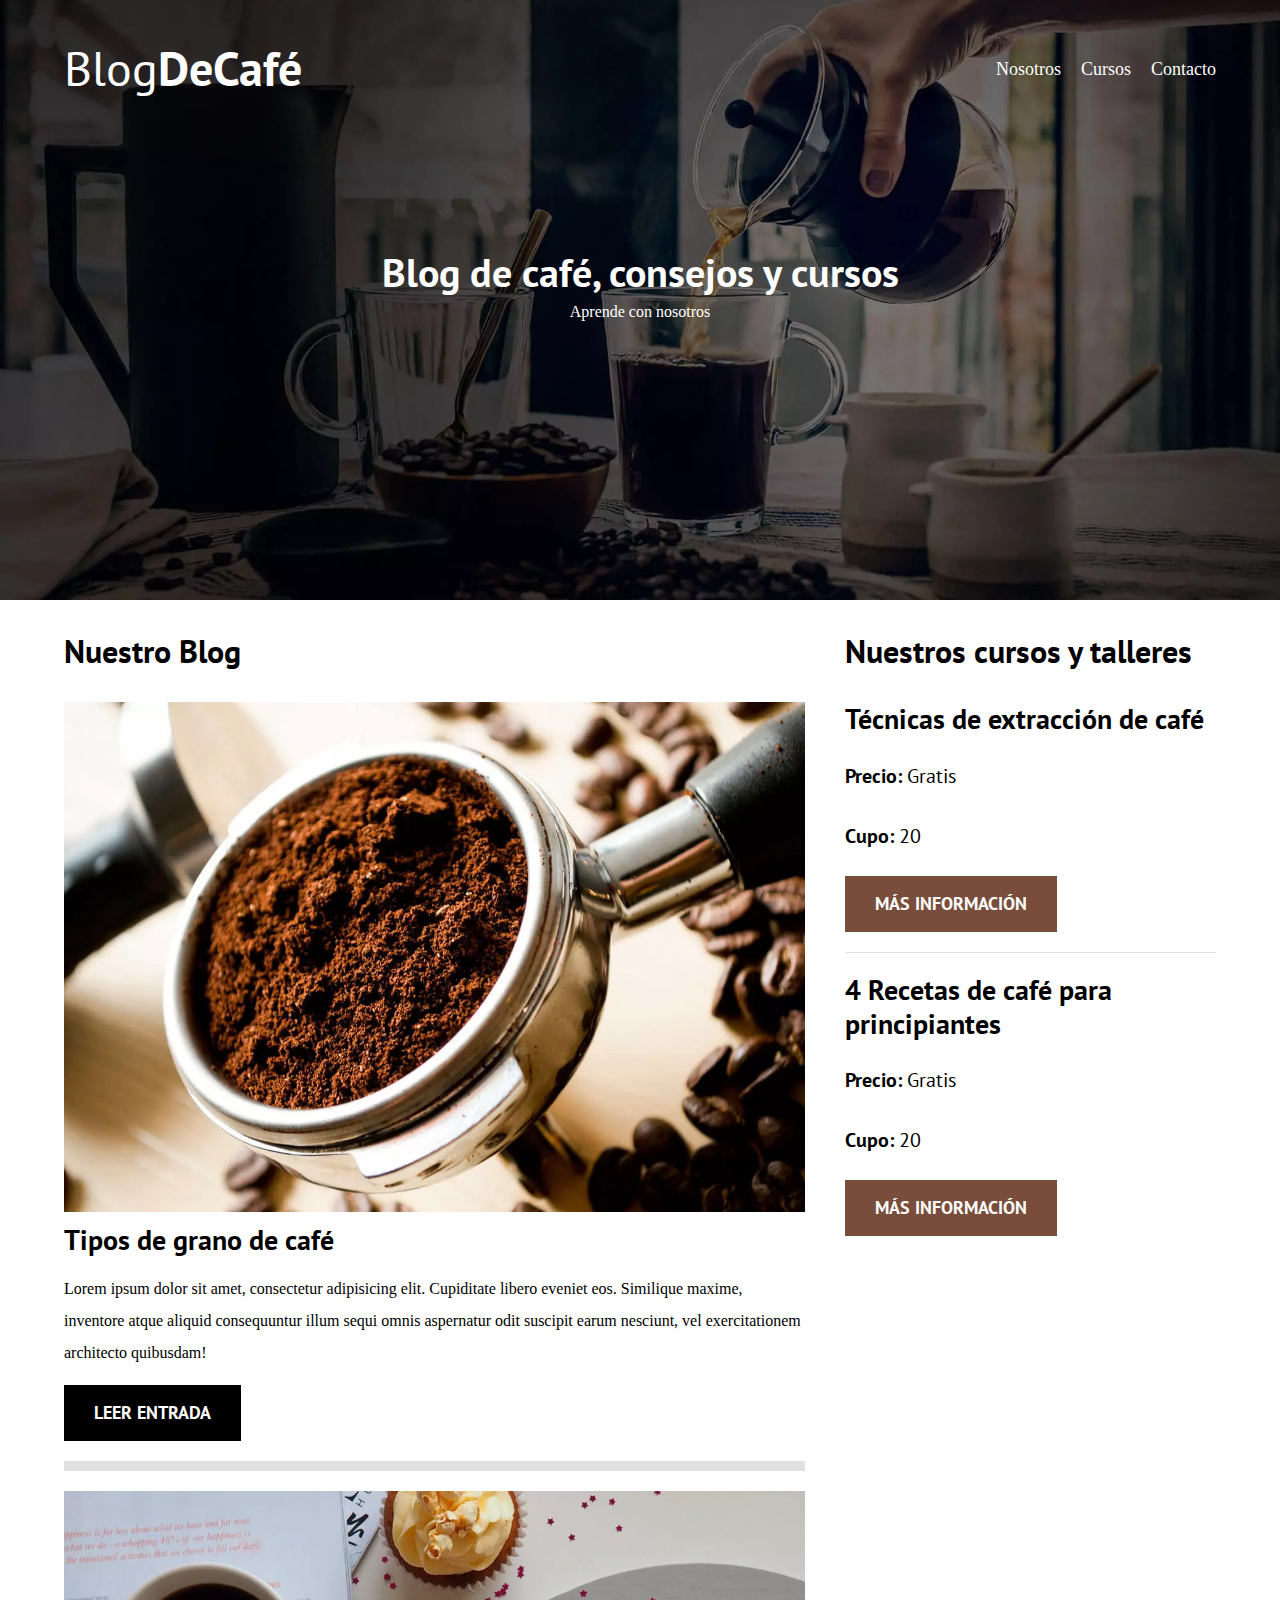
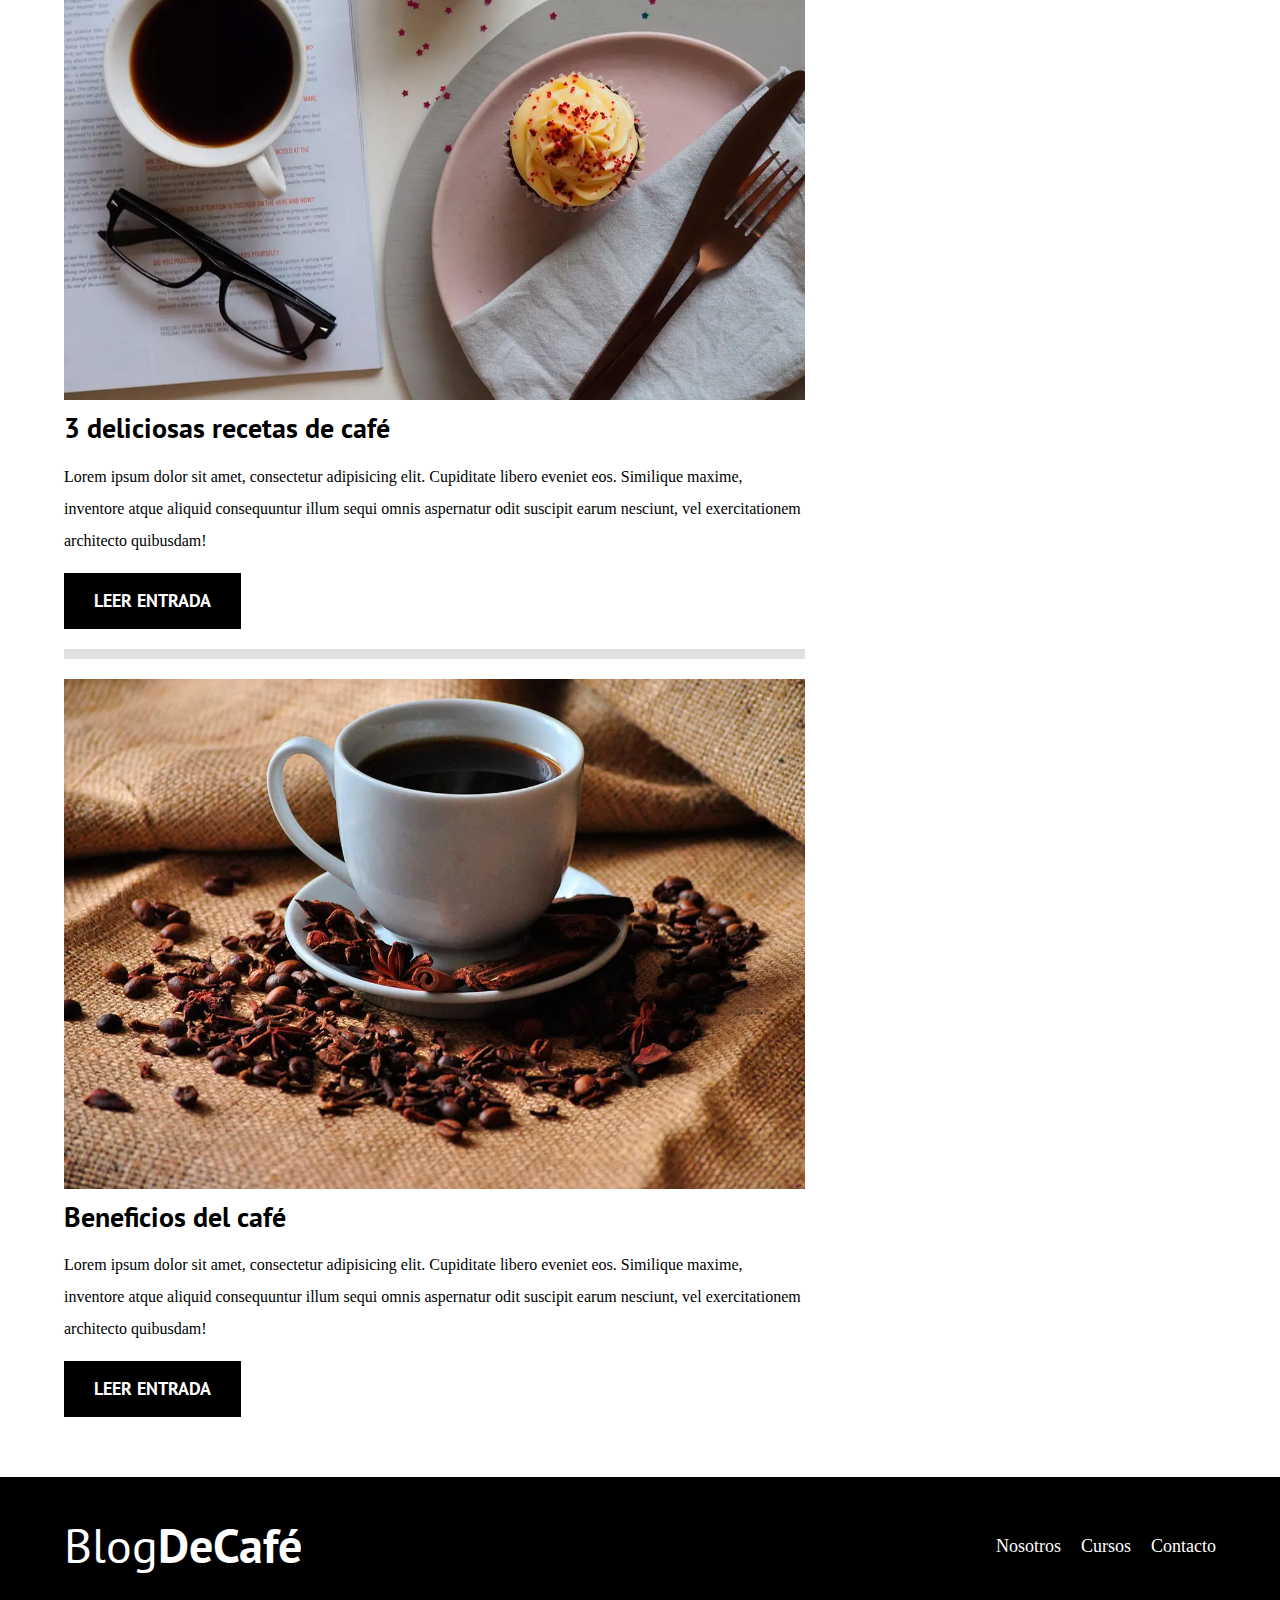
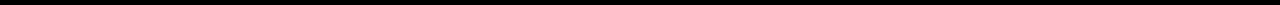
<file: index.html>
<!DOCTYPE html>
<html lang="en">

<head>
    <meta charset="UTF-8">
    <meta name="viewport" content="width=device-width, initial-scale=1.0">
    <title>Blog de café</title>
<meta name="description" content="Página web blog de café">

    <!-- Prefetch -->
    <link rel="Prefetch" href="nosotros.html" as="document">

    <!-- Preload -->
    <link rel="Preload" href="css/normalize.css" as="style">
    <link rel="stylesheet" href="css/normalize.css">

    <link rel="Preload"
        href="https://fonts.googleapis.com/css2?family=Open+Sans&family=PT+Sans:wght@400;700&display=swap"
        crossorigin="crossorigin" as="fonts">
    <link href="https://fonts.googleapis.com/css2?family=Open+Sans&family=PT+Sans:wght@400;700&display=swap"
        rel="stylesheet">

    <link rel="Preload" href="css/style.css" as="style">
    <link rel="stylesheet" href="css/style.css">
</head>

<body>
    <header class="header">
        <div class="contenedor">
            <div class="barra">
                <a class="logo" href="index.html">
                    <h1 class="logo__nombre no-margin centrar-texto">Blog<span class="logo__bold">DeCafé</span></h1>
                </a>
                <nav class="navegacion">
                    <a href="nosotros.html" class="navegacion__enlace">Nosotros</a>
                    <a href="cursos.html" class="navegacion__enlace">Cursos</a>
                    <a href="contacto.html" class="navegacion__enlace">Contacto</a>
                </nav>
            </div>
        </div>
        <div class="header__texto">
            <h2 class="no-margin">Blog de café, consejos y cursos</h2>
            <p class="no-margin">Aprende con nosotros</p>
        </div>

    </header>


    <div class="contenedor contenido-principal">
        <main class="blog">
            <h3>Nuestro Blog</h3>
            <article class="entrada">
                <div class="entrada__imagen">
                    <picture>
                        <source loading="lazy" srcset="img/blog1.webp" type="image/webp">
                        <img loading="lazy" src="img/blog1.jpg" alt="imagen blog">
                    </picture>

                </div>
                <div class="entrada__contenido">
                    <h4 class="no-margin">Tipos de grano de café</h4>
                    <p>Lorem ipsum dolor sit amet, consectetur adipisicing elit. Cupiditate libero eveniet eos.
                        Similique maxime, inventore atque aliquid consequuntur illum sequi omnis aspernatur odit
                        suscipit earum nesciunt, vel exercitationem architecto quibusdam!</p>
                    <a href="entrada.html" class="boton boton--primario">Leer entrada</a>
                </div>
            </article>

            <article class="entrada">
                <div class="entrada__imagen">
                    <picture>
                        <source loading="lazy" srcset="img/blog2.webp" type="image/webp">
                        <img loading="lazy" src="img/blog2.jpg" alt="imagen blog">
                    </picture>

                </div>
                <div class="entrada__contenido">
                    <h4 class="no-margin">3 deliciosas recetas de café</h4>
                    <p>Lorem ipsum dolor sit amet, consectetur adipisicing elit. Cupiditate libero eveniet eos.
                        Similique maxime, inventore atque aliquid consequuntur illum sequi omnis aspernatur odit
                        suscipit earum nesciunt, vel exercitationem architecto quibusdam!</p>
                    <a href="entrada.html" class="boton boton--primario">Leer entrada</a>
                </div>
            </article>

            <article class="entrada">
                <div class="entrada__imagen">
                    <picture>
                        <source loading="lazy" srcset="img/blog3.webp" type="image/webp">
                        <img loading="lazy" src="img/blog3.jpg" alt="imagen blog">
                    </picture>
                  
                </div>
                <div class="entrada__contenido">
                    <h4 class="no-margin">Beneficios del café</h4>
                    <p>Lorem ipsum dolor sit amet, consectetur adipisicing elit. Cupiditate libero eveniet eos.
                        Similique maxime, inventore atque aliquid consequuntur illum sequi omnis aspernatur odit
                        suscipit earum nesciunt, vel exercitationem architecto quibusdam!</p>
                    <a href="entrada.html" class="boton boton--primario">Leer entrada</a>
                </div>
            </article>

        </main>
        <aside class="sidebar">
            <h3>Nuestros cursos y talleres</h3>
            <ul class="cursos no-padding">
                <li class="widget-curso">
                    <h4 class="no-margin">Técnicas de extracción de café</h4>
                    <p class="widget-curso__label">Precio:
                        <span class="widget-curso__info">Gratis</span>
                    </p>
                    <p class="widget-curso__label">Cupo:
                        <span class="widget-curso__info">20</span>
                    </p>
                    <a href="entrada.html" class="boton boton--secundario">Más información</a>
                </li>

                <li class="widget-curso">
                    <h4 class="no-margin">4 Recetas de café para principiantes</h4>
                    <p class="widget-curso__label">Precio:
                        <span class="widget-curso__info">Gratis</span>
                    </p>
                    <p class="widget-curso__label">Cupo:
                        <span class="widget-curso__info">20</span>
                    </p>
                    <a href="entrada.html" class="boton boton--secundario">Más información</a>
                </li>
            </ul>
        </aside>
    </div>
    <footer class="footer">
        <div class="contenedor">
            <div class="barra">
                <a class="logo" href="index.html">
                    <h1 class="logo__nombre no-margin centrar-texto">Blog<span class="logo__bold">DeCafé</span></h1>
                </a>
                <nav class="navegacion">
                    <a href="nosotros.html" class="navegacion__enlace">Nosotros</a>
                    <a href="cursos.html" class="navegacion__enlace">Cursos</a>
                    <a href="contacto.html" class="navegacion__enlace">Contacto</a>
                </nav>
            </div>
        </div>

    </footer>

<script src="js/modernizr.js"></script>
</body>

</html>
</file>
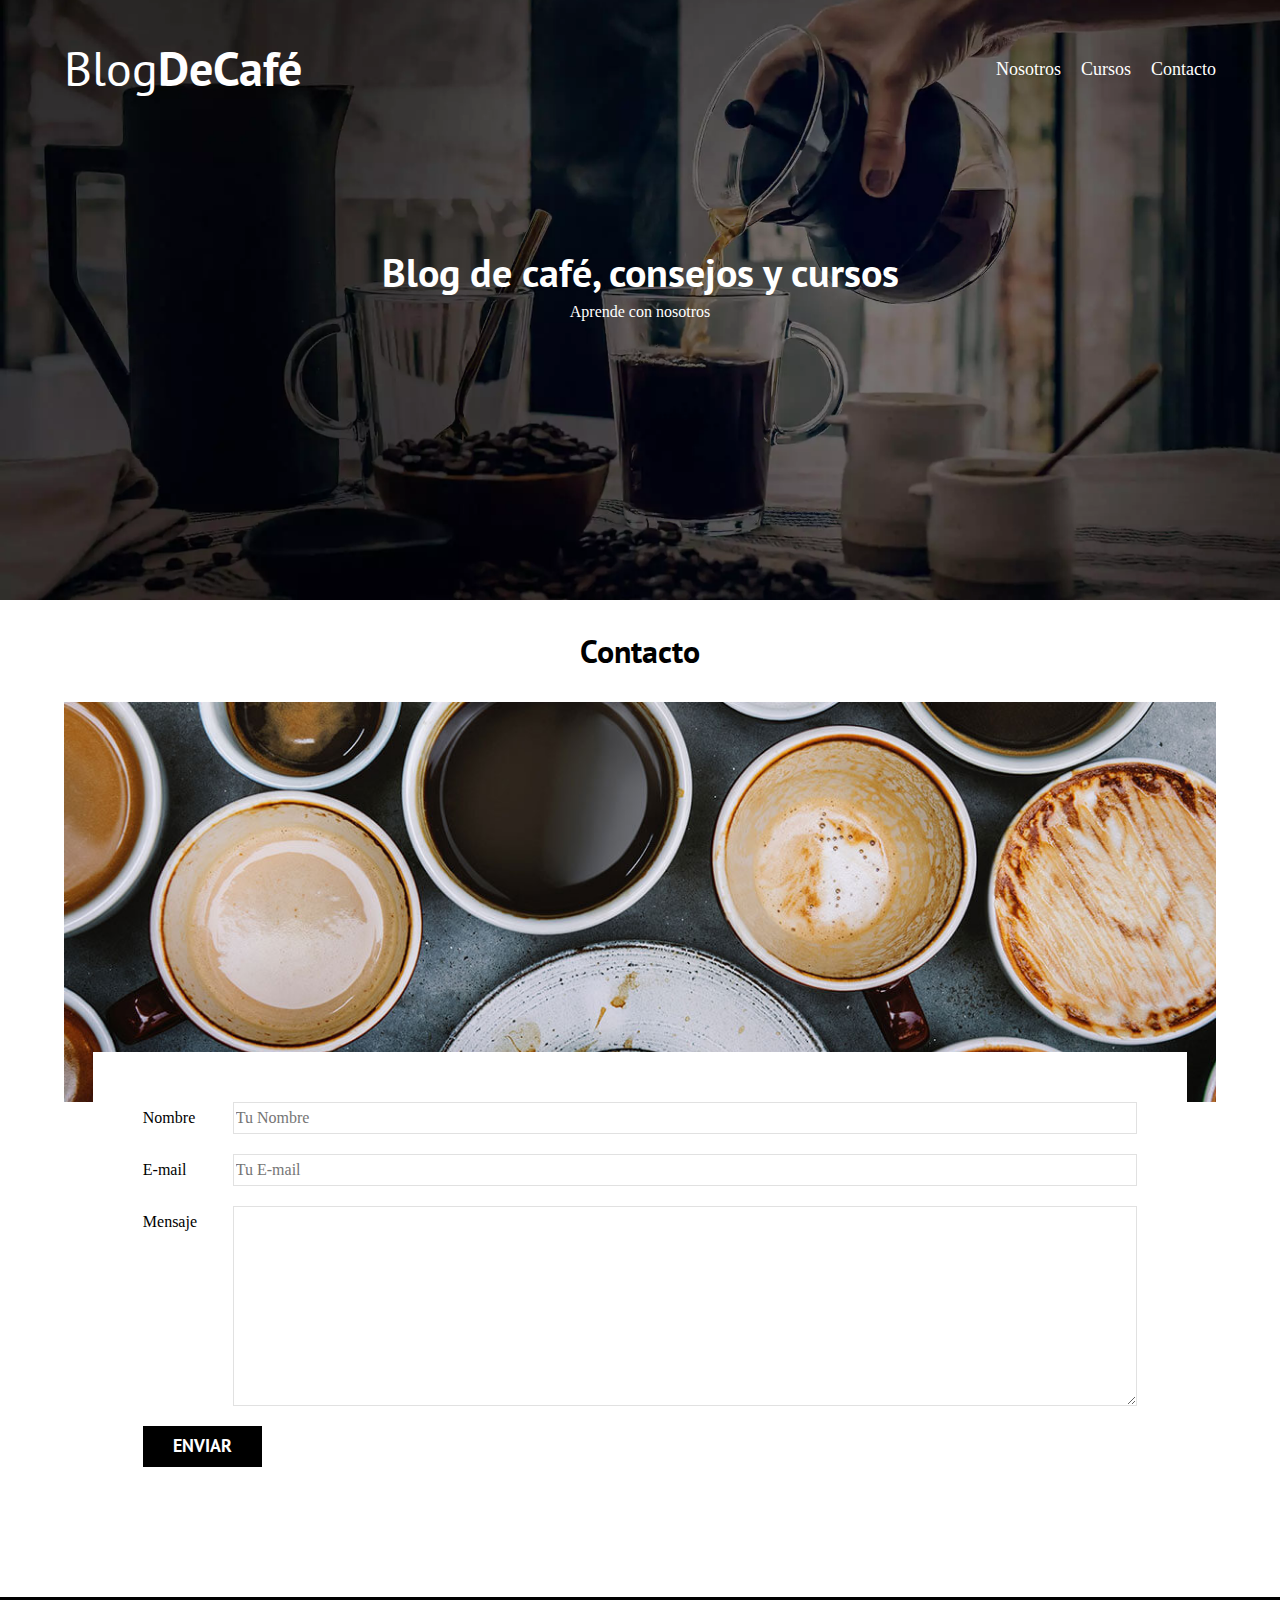
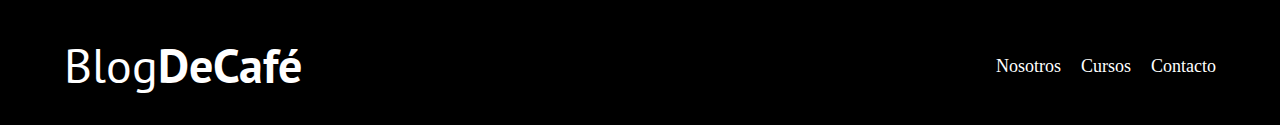
<file: contacto.html>
<!DOCTYPE html>
<html lang="en">

<head>
    <meta charset="UTF-8">
    <meta name="viewport" content="width=device-width, initial-scale=1.0">
    <title>Blog de café</title>
    <link rel="stylesheet" href="css/normalize.css">
    <link href="https://fonts.googleapis.com/css2?family=Open+Sans&family=PT+Sans:wght@400;700&display=swap"
        rel="stylesheet">
    <link rel="stylesheet" href="css/style.css">

</head>

<body>
    <header class="header">
        <div class="contenedor">
            <div class="barra">
                <a class="logo" href="index.html">
                    <h1 class="logo__nombre no-margin centrar-texto">Blog<span class="logo__bold">DeCafé</span></h1>
                </a>
                <nav class="navegacion">
                    <a href="nosotros.html" class="navegacion__enlace">Nosotros</a>
                    <a href="cursos.html" class="navegacion__enlace">Cursos</a>
                    <a href="contacto.html" class="navegacion__enlace">Contacto</a>
                </nav>
            </div>
        </div>
        <div class="header__texto">
            <h2 class="no-margin">Blog de café, consejos y cursos</h2>
            <p class="no-margin">Aprende con nosotros</p>
        </div>

    </header>


    <main class="contenedor">
        <h3 class="centrar-texto">Contacto</h3>
        <div class="contacto-bg"></div>
        <form class="formulario">
            <div class="campo">
                <label class="campo__label" for="nombre"> Nombre</label>
                <input class="campo__field" type="text" placeholder="Tu Nombre" id="nombre">
            </div>
            <div class="campo">
                <label class="campo__label" for="email"> E-mail</label>
                <input class="campo__field" type="email" placeholder="Tu E-mail" id="email">
            </div>
            <div class="campo">
                <label class="campo__label" for="mensaje"> Mensaje</label>
                <textarea class="campo__field campo__field--textarea" id="mensaje"></textarea>
            </div>

            <div class="campo">
                <input type="submit" value="Enviar" class="boton boton--primario">
            </div>
        </form>

    </main>
    <footer class="footer">
        <div class="contenedor">
            <div class="barra">
                <a class="logo" href="index.html">
                    <h1 class="logo__nombre no-margin centrar-texto">Blog<span class="logo__bold">DeCafé</span></h1>
                </a>
                <nav class="navegacion">
                    <a href="nosotros.html" class="navegacion__enlace">Nosotros</a>
                    <a href="cursos.html" class="navegacion__enlace">Cursos</a>
                    <a href="contacto.html" class="navegacion__enlace">Contacto</a>
                </nav>
            </div>
        </div>

    </footer>

    <script src="js/modernizr.js"></script>
</body>

</html>
</file>
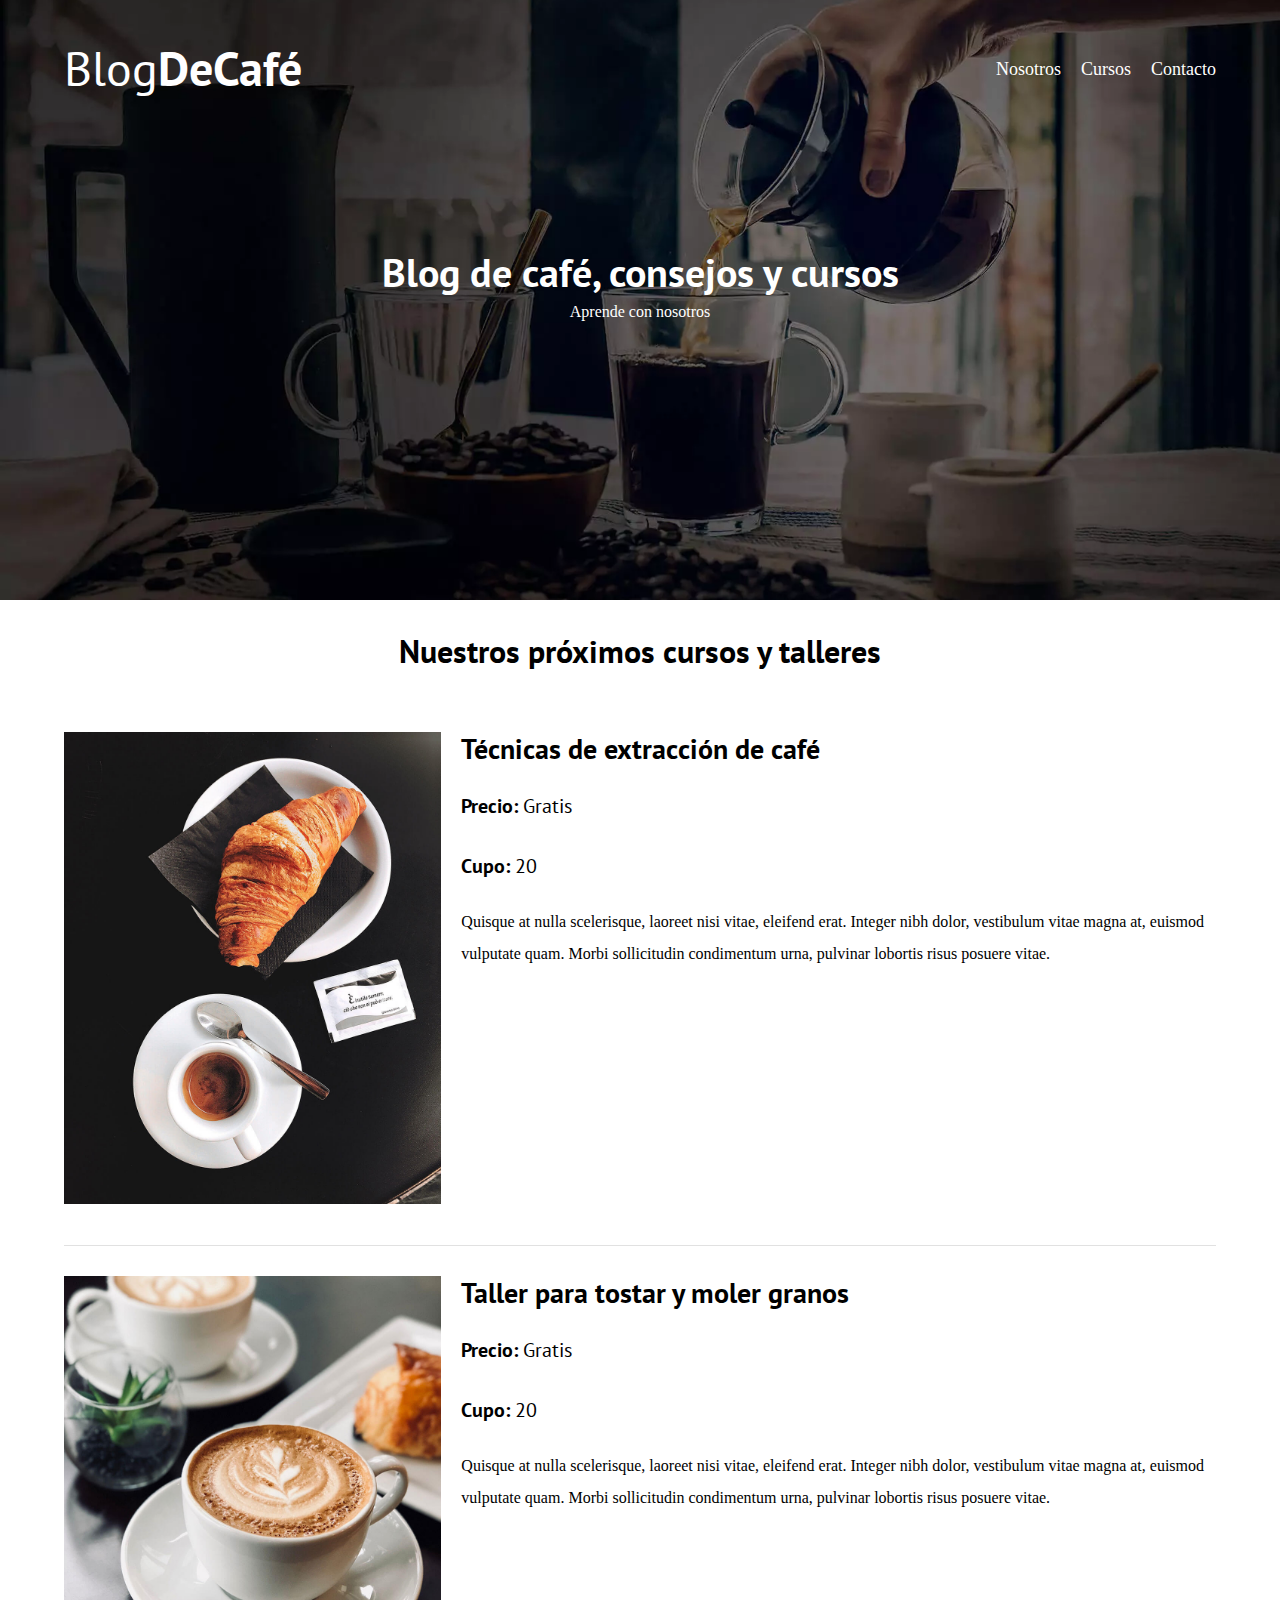
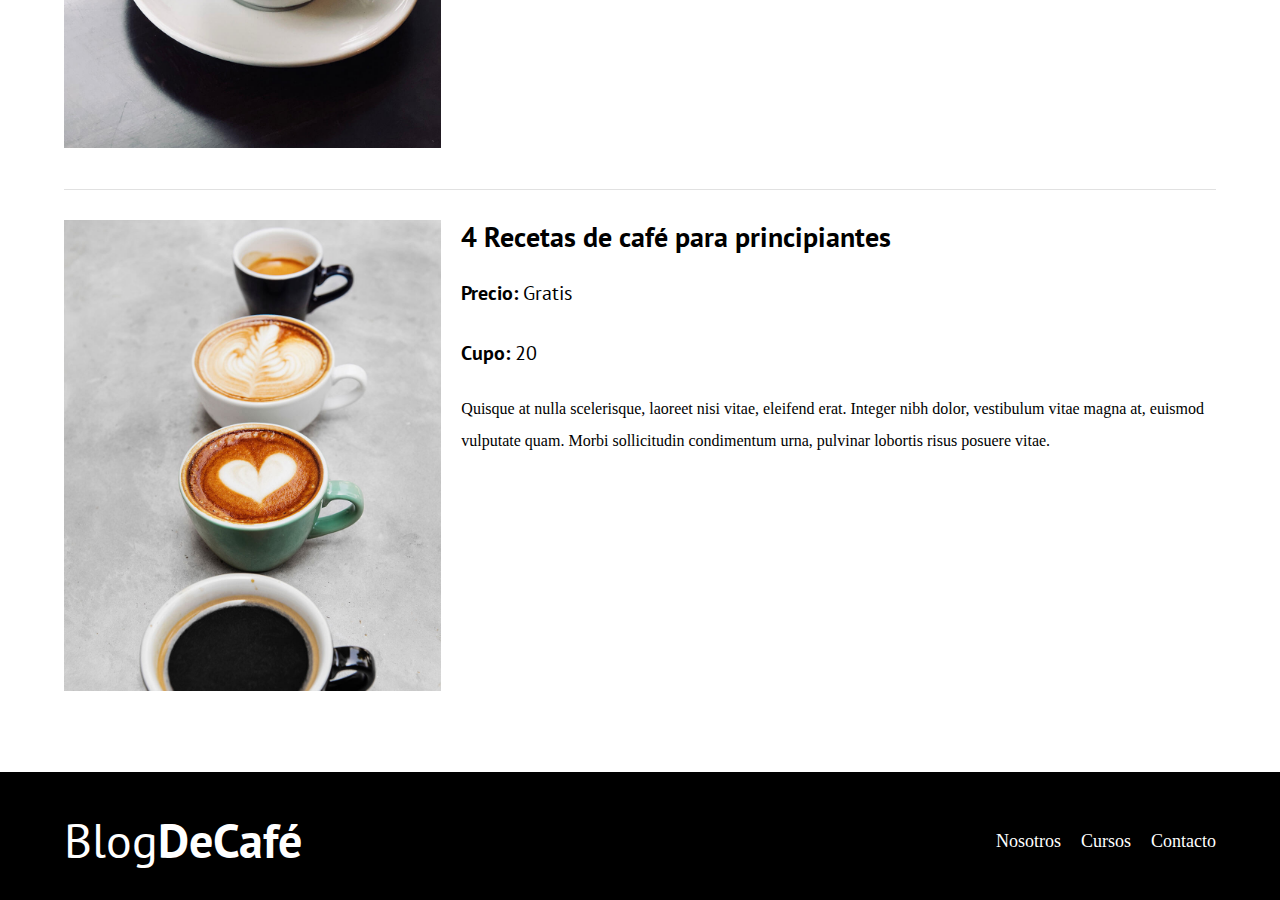
<file: cursos.html>
<!DOCTYPE html>
<html lang="en">

<head>
    <meta charset="UTF-8">
    <meta name="viewport" content="width=device-width, initial-scale=1.0">
    <title>Blog de café</title>
    <link rel="stylesheet" href="css/normalize.css">
    <link href="https://fonts.googleapis.com/css2?family=Open+Sans&family=PT+Sans:wght@400;700&display=swap"
        rel="stylesheet">
    <link rel="stylesheet" href="css/style.css">

</head>

<body>
    <header class="header">
        <div class="contenedor">
            <div class="barra">
                <a class="logo" href="index.html">
                    <h1 class="logo__nombre no-margin centrar-texto">Blog<span class="logo__bold">DeCafé</span></h1>
                </a>
                <nav class="navegacion">
                    <a href="nosotros.html" class="navegacion__enlace">Nosotros</a>
                    <a href="cursos.html" class="navegacion__enlace">Cursos</a>
                    <a href="contacto.html" class="navegacion__enlace">Contacto</a>
                </nav>
            </div>
        </div>
        <div class="header__texto">
            <h2 class="no-margin">Blog de café, consejos y cursos</h2>
            <p class="no-margin">Aprende con nosotros</p>
        </div>

    </header>


    <main class="contenedor">
        <h3 class="centrar-texto">Nuestros próximos cursos y talleres</h3>
        <div class="curso">
            <div class="curso__imagen">
                <img src="img/curso1.jpg" alt="Imagen del curso">
            </div>
            <div class="curso__informacion">
                <h4 class="no-margin">Técnicas de extracción de café</h4>
                <p class="curso__label">Precio:
                    <span class="curso__info">Gratis</span>
                </p>
                <p class="curso__label">Cupo:
                    <span class="curso__info">20</span>
                </p>
                <p class="curso__descripcion">
                    Quisque at nulla scelerisque, laoreet nisi vitae, eleifend erat. Integer nibh
                    dolor, vestibulum vitae magna at, euismod vulputate quam. Morbi sollicitudin condimentum urna,
                    pulvinar lobortis risus posuere vitae.
                </p>
            </div> <!--curso__informacion-->
        </div>  <!--curso-->

        <div class="curso">
            <div class="curso__imagen">
                <img src="img/curso2.jpg" alt="Imagen del curso">
            </div>
            <div class="curso__informacion">
                <h4 class="no-margin">Taller para tostar y moler granos</h4>
                <p class="curso__label">Precio:
                    <span class="curso__info">Gratis</span>
                </p>
                <p class="curso__label">Cupo:
                    <span class="curso__info">20</span>
                </p>
                <p class="curso__descripcion">
                    Quisque at nulla scelerisque, laoreet nisi vitae, eleifend erat. Integer nibh
                    dolor, vestibulum vitae magna at, euismod vulputate quam. Morbi sollicitudin condimentum urna,
                    pulvinar lobortis risus posuere vitae.
                </p>
            </div> <!--curso__informacion-->
        </div>  <!--curso-->

        <div class="curso">
            <div class="curso__imagen">
                <img src="img/curso3.jpg" alt="Imagen del curso">
            </div>
            <div class="curso__informacion">
                <h4 class="no-margin">4 Recetas de café para principiantes</h4>
                <p class="curso__label">Precio:
                    <span class="curso__info">Gratis</span>
                </p>
                <p class="curso__label">Cupo:
                    <span class="curso__info">20</span>
                </p>
                <p class="curso__descripcion">
                    Quisque at nulla scelerisque, laoreet nisi vitae, eleifend erat. Integer nibh
                    dolor, vestibulum vitae magna at, euismod vulputate quam. Morbi sollicitudin condimentum urna,
                    pulvinar lobortis risus posuere vitae.
                </p>
            </div> <!--curso__informacion-->
        </div>  <!--curso-->


    </main>
    <footer class="footer">
        <div class="contenedor">
            <div class="barra">
                <a class="logo" href="index.html">
                    <h1 class="logo__nombre no-margin centrar-texto">Blog<span class="logo__bold">DeCafé</span></h1>
                </a>
                <nav class="navegacion">
                    <a href="nosotros.html" class="navegacion__enlace">Nosotros</a>
                    <a href="cursos.html" class="navegacion__enlace">Cursos</a>
                    <a href="contacto.html" class="navegacion__enlace">Contacto</a>
                </nav>
            </div>
        </div>

    </footer>

    <script src="js/modernizr.js"></script>
</body>

</html>
</file>
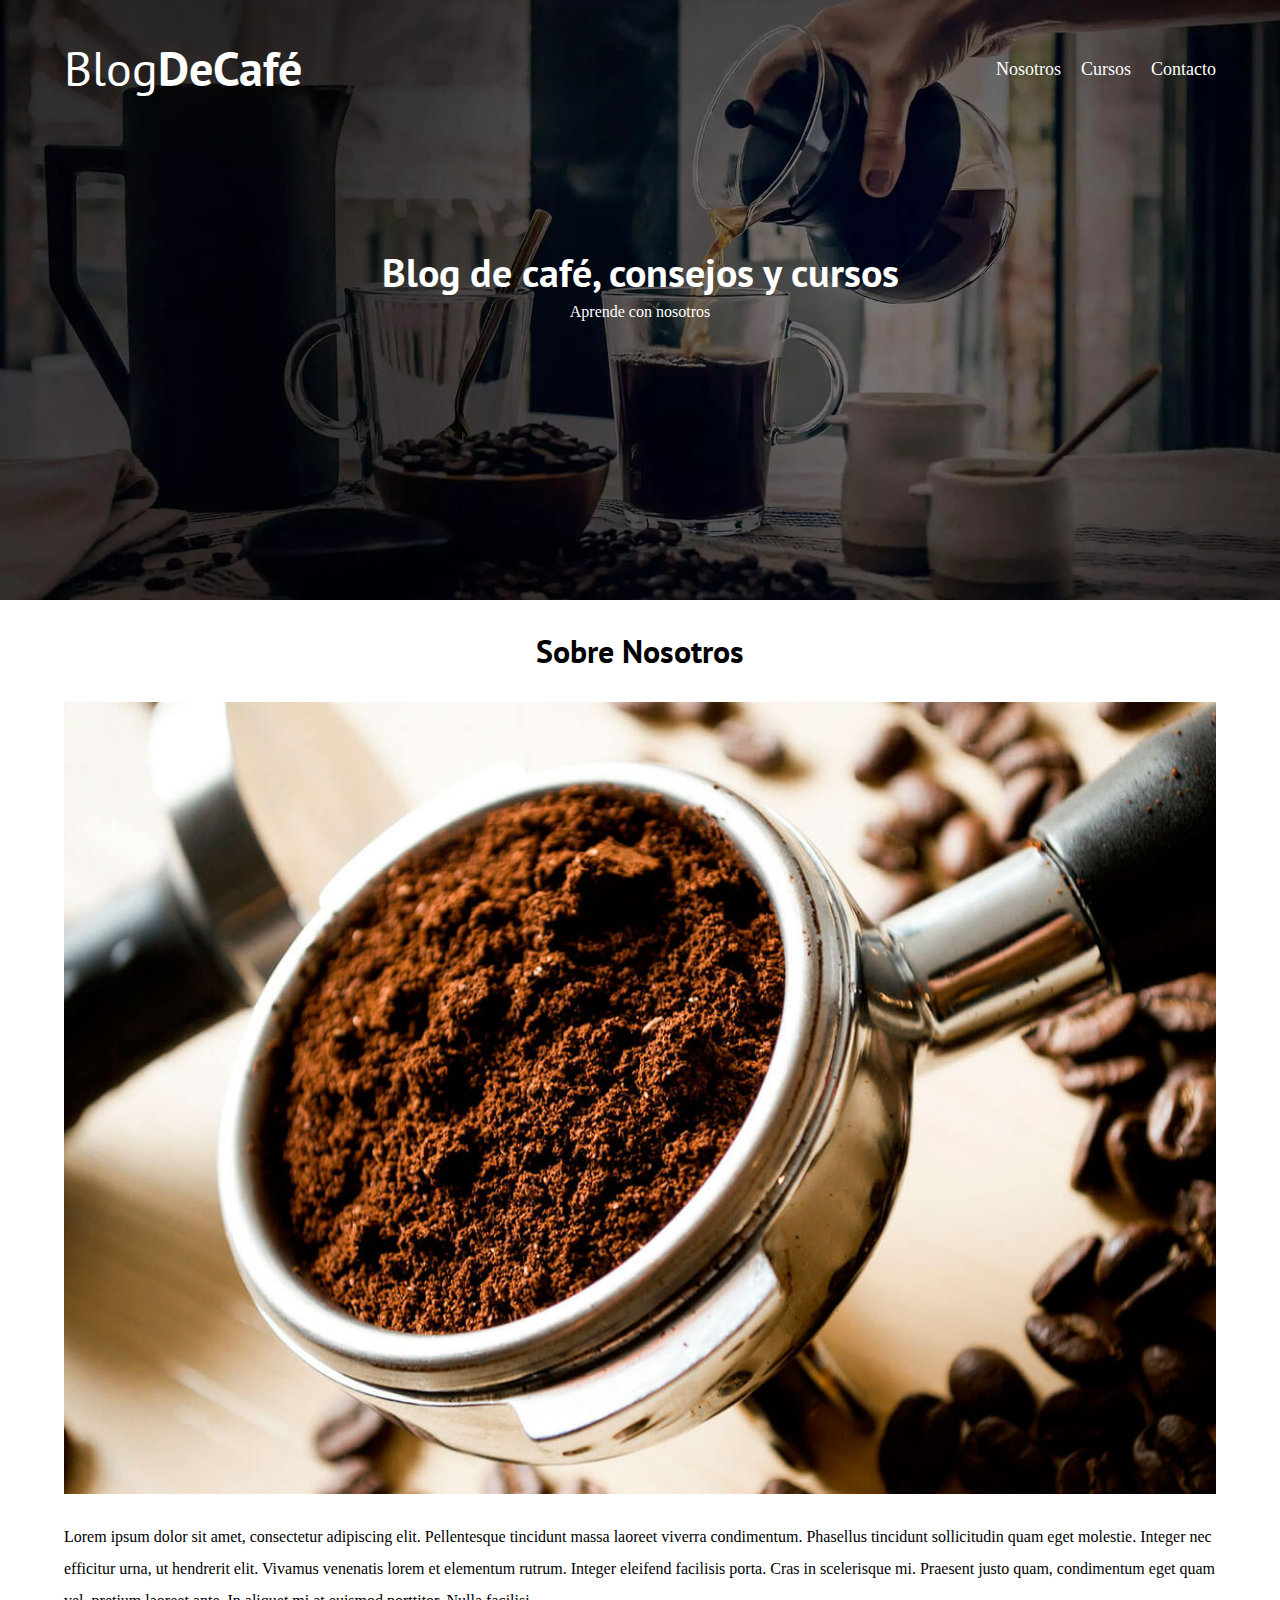
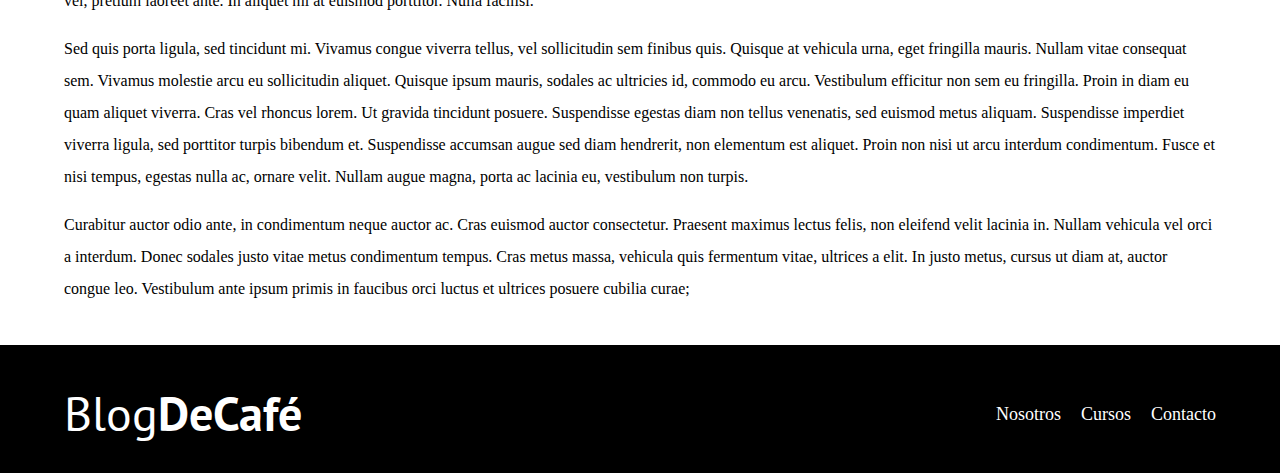
<file: entrada.html>
<!DOCTYPE html>
<html lang="en">

<head>
    <meta charset="UTF-8">
    <meta name="viewport" content="width=device-width, initial-scale=1.0">
    <title>Blog de café</title>
    <link rel="stylesheet" href="css/normalize.css">
    <link href="https://fonts.googleapis.com/css2?family=Open+Sans&family=PT+Sans:wght@400;700&display=swap"
        rel="stylesheet">
    <link rel="stylesheet" href="css/style.css">

</head>

<body>
    <header class="header">
        <div class="contenedor">
            <div class="barra">
                <a class="logo" href="index.html">
                    <h1 class="logo__nombre no-margin centrar-texto">Blog<span class="logo__bold">DeCafé</span></h1>
                </a>
                <nav class="navegacion">
                    <a href="nosotros.html" class="navegacion__enlace">Nosotros</a>
                    <a href="cursos.html" class="navegacion__enlace">Cursos</a>
                    <a href="contacto.html" class="navegacion__enlace">Contacto</a>
                </nav>
            </div>
        </div>
        <div class="header__texto">
            <h2 class="no-margin">Blog de café, consejos y cursos</h2>
            <p class="no-margin">Aprende con nosotros</p>
        </div>

    </header>


    <main class="contenedor">
        <h3 class="centrar-texto">Sobre Nosotros</h3>
        <img src="img/blog1.jpg" alt="imagen del blog">

        <p>
            Lorem ipsum dolor sit amet, consectetur adipiscing elit. Pellentesque tincidunt massa laoreet viverra
            condimentum. Phasellus tincidunt sollicitudin quam eget molestie. Integer nec efficitur urna, ut hendrerit
            elit. Vivamus venenatis lorem et elementum rutrum. Integer eleifend facilisis porta. Cras in scelerisque mi.
            Praesent justo quam, condimentum eget quam vel, pretium laoreet ante. In aliquet mi at euismod porttitor.
            Nulla facilisi.
        </p>
        <p>
            Sed quis porta ligula, sed tincidunt mi. Vivamus congue viverra tellus, vel sollicitudin sem finibus quis.
            Quisque at vehicula urna, eget fringilla mauris. Nullam vitae consequat sem. Vivamus molestie arcu eu
            sollicitudin aliquet. Quisque ipsum mauris, sodales ac ultricies id, commodo eu arcu. Vestibulum efficitur
            non sem eu fringilla. Proin in diam eu quam aliquet viverra. Cras vel rhoncus lorem. Ut gravida tincidunt
            posuere. Suspendisse egestas diam non tellus venenatis, sed euismod metus aliquam. Suspendisse imperdiet
            viverra ligula, sed porttitor turpis bibendum et. Suspendisse accumsan augue sed diam hendrerit, non
            elementum est aliquet. Proin non nisi ut arcu interdum condimentum. Fusce et nisi tempus, egestas nulla ac,
            ornare velit. Nullam augue magna, porta ac lacinia eu, vestibulum non turpis.
        </p>
        <p>
            Curabitur auctor odio ante, in condimentum neque auctor ac. Cras euismod auctor consectetur. Praesent
            maximus lectus felis, non eleifend velit lacinia in. Nullam vehicula vel orci a interdum. Donec sodales
            justo vitae metus condimentum tempus. Cras metus massa, vehicula quis fermentum vitae, ultrices a elit. In
            justo metus, cursus ut diam at, auctor congue leo. Vestibulum ante ipsum primis in faucibus orci luctus et
            ultrices posuere cubilia curae;
        </p>
    </main>
    <footer class="footer">
        <div class="contenedor">
            <div class="barra">
                <a class="logo" href="index.html">
                    <h1 class="logo__nombre no-margin centrar-texto">Blog<span class="logo__bold">DeCafé</span></h1>
                </a>
                <nav class="navegacion">
                    <a href="nosotros.html" class="navegacion__enlace">Nosotros</a>
                    <a href="cursos.html" class="navegacion__enlace">Cursos</a>
                    <a href="contacto.html" class="navegacion__enlace">Contacto</a>
                </nav>
            </div>
        </div>

    </footer>

    <script src="js/modernizr.js"></script>
</body>

</html>
</file>
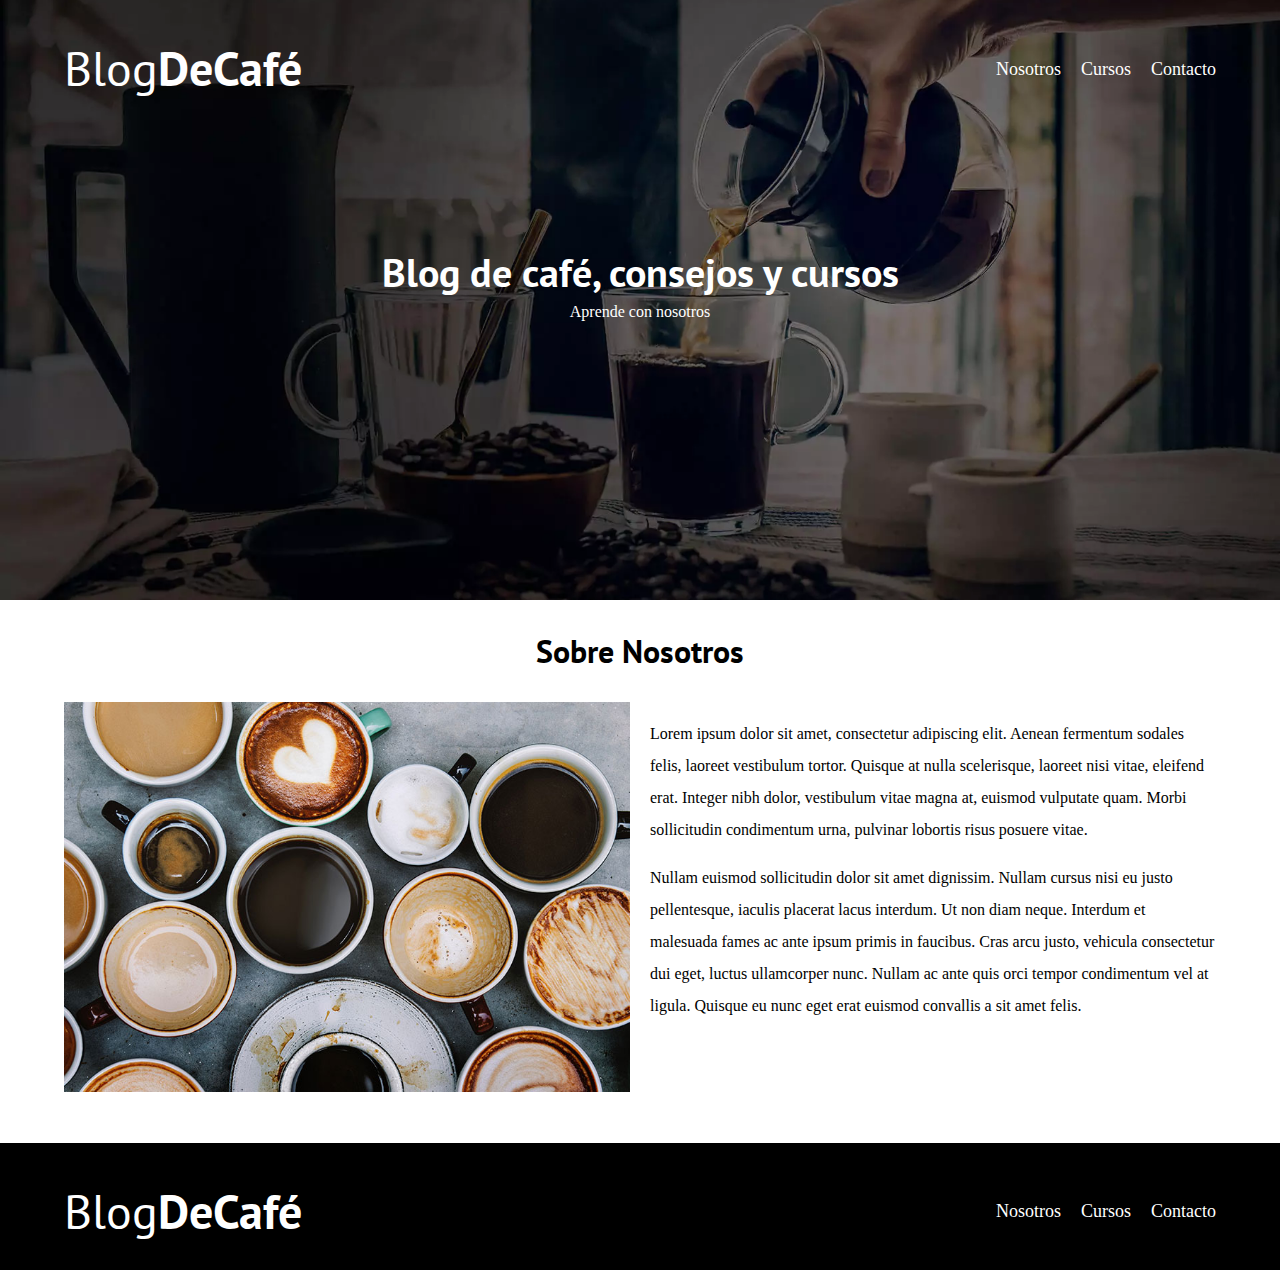
<file: nosotros.html>
<!DOCTYPE html>
<html lang="en">

<head>
    <meta charset="UTF-8">
    <meta name="viewport" content="width=device-width, initial-scale=1.0">
    <title>Blog de café</title>
    <link rel="stylesheet" href="css/normalize.css">
    <link href="https://fonts.googleapis.com/css2?family=Open+Sans&family=PT+Sans:wght@400;700&display=swap"
        rel="stylesheet">
    <link rel="stylesheet" href="css/style.css">

</head>

<body>
    <header class="header">
        <div class="contenedor">
            <div class="barra">
                <a class="logo" href="index.html">
                    <h1 class="logo__nombre no-margin centrar-texto">Blog<span class="logo__bold">DeCafé</span></h1>
                </a>
                <nav class="navegacion">
                    <a href="nosotros.html" class="navegacion__enlace">Nosotros</a>
                    <a href="cursos.html" class="navegacion__enlace">Cursos</a>
                    <a href="contacto.html" class="navegacion__enlace">Contacto</a>
                </nav>
            </div>
        </div>
        <div class="header__texto">
            <h2 class="no-margin">Blog de café, consejos y cursos</h2>
            <p class="no-margin">Aprende con nosotros</p>
        </div>

    </header>


    <main class="contenedor">
        <h3 class="centrar-texto">Sobre Nosotros</h3>
        <div class="sobre-nosotros">
            <div class="sobre-nosotros__imagen">
                <img src="img/nosotros.jpg" alt="imagen nosotros">
            </div>
            <div class="sobre-nosotros__texto">
                <p>
                    Lorem ipsum dolor sit amet, consectetur adipiscing elit. Aenean fermentum sodales felis, laoreet
                    vestibulum tortor. Quisque at nulla scelerisque, laoreet nisi vitae, eleifend erat. Integer nibh
                    dolor, vestibulum vitae magna at, euismod vulputate quam. Morbi sollicitudin condimentum urna,
                    pulvinar lobortis risus posuere vitae.
                </p>

                <p>
                    Nullam euismod sollicitudin dolor sit amet dignissim. Nullam cursus nisi eu justo pellentesque,
                    iaculis placerat lacus interdum. Ut non diam neque. Interdum et malesuada fames ac ante ipsum primis
                    in faucibus. Cras arcu justo, vehicula consectetur dui eget, luctus ullamcorper nunc. Nullam ac ante
                    quis orci tempor condimentum vel at ligula. Quisque eu nunc eget erat euismod convallis a sit amet
                    felis.
                </p>
            </div>
        </div>
    </main>
    <footer class="footer">
        <div class="contenedor">
            <div class="barra">
                <a class="logo" href="index.html">
                    <h1 class="logo__nombre no-margin centrar-texto">Blog<span class="logo__bold">DeCafé</span></h1>
                </a>
                <nav class="navegacion">
                    <a href="nosotros.html" class="navegacion__enlace">Nosotros</a>
                    <a href="cursos.html" class="navegacion__enlace">Cursos</a>
                    <a href="contacto.html" class="navegacion__enlace">Contacto</a>
                </nav>
            </div>
        </div>

    </footer>

    <script src="js/modernizr.js"></script>
</body>

</html>
</file>
<file: css/style.css>
:root {
    --fuenteHeading: 'PT Sans', sans-serif;
    --fuenteParrafos: 'Open Sans', sans-serif;
    --primario: #784D3C;
    --gris: #e1e1e1;
    --blanco: #ffffff;
    --negro: #000000;


}

html {
    box-sizing: border-box;
    font-size: 62.5%;
    /*1 rem = 10px*/


}

*,
*:before,
*,
*:after {
    box-sizing: inherit;
}

body {
    font: var(--fuenteParrafos);
    font-size: 1.6rem;
    line-height: 2;

}

/*globales*/
.contenedor {
    /* max-width: 120rem;
    width: 90%; */
    width: min(90%, 120rem);
    margin: 0 auto;

}

a {
    text-decoration: none;
    /* interlineado*/
}

h1,
h2,
h3,
h4 {
    font-family: var(--fuenteHeading);
    line-height: 1.2;
}

h1 {
    font-size: 4.8rem;
}

h2 {
    font-size: 4rem;
}

h3 {
    font-size: 3.2rem;
}

h4 {
    font-size: 2.8rem;
}

img {
    max-width: 100%;
}

.no-margin {
    margin: 0;
}

.no-padding {
    padding: 0;
}

.centrar-texto {
    text-align: center;
}

/*Header*/

.webp .header{
    background-image: url(../img/banner.webp);
}
.nowebp .header{
    background-image: url(../img/banner.jpg);
}
.header {
  
    height: 60rem;
    background-size: cover;
    background-repeat: no-repeat;
    background-position: center center;
}

.header__texto {
    text-align: center;
    color: var(--blanco);
    margin-top: 5rem;
}

@media (min-width: 768px) {
    .header__texto {
        margin-top: 15rem;
    }

}

.barra {
    padding-top: 4rem;
}

@media (min-width: 768px) {
    .barra {
        display: flex;
        justify-content: space-between;
        align-items: center;
    }
}

.logo {
    color: var(--blanco);
}

.logo__nombre {
    font-weight: 400;
}

.logo__bold {
    font-weight: 700;
}

@media (min-width: 768px) {
    .navegacion {
        display: flex;
        gap: 2rem;
    }

}

.navegacion__enlace {
    display: block;
    text-align: center;
    font-size: 1.8rem;
    color: var(--blanco);
}

@media (min-width: 768px) {
    .contenido-principal {
        display: grid;
        grid-template-columns: 2fr 1fr;
        column-gap: 4rem;
    }
}


.entrada {
    border-bottom: 1rem solid var(--gris);
    margin-bottom: 2rem;
}

.entrada:last-of-type {
    border: none;
    margin-bottom: 0;
}

.boton {
    display: block;
    font-family: var(--fuenteHeading);
    color: var(--blanco);
    text-align: center;
    padding: 1rem 3rem;
    font-size: 1.8rem;
    text-transform: uppercase;
    font-weight: 700;
    margin-bottom: 2rem;
    border: none;
}

@media (min-width: 768px) {
    .boton {
        display: inline-block;
    }

}
.boton:hover{
    cursor: pointer;
}
.boton--primario {
    background-color: var(--negro);
}

.boton--secundario {
    background-color: var(--primario);
}

.cursos {
    list-style: none;
}

.widget-curso {
    border-bottom: 1px solid var(--gris);
    margin-bottom: 2rem;
}

.widget-curso:last-of-type {
    border: none;
    margin-bottom: 0;
}

.widget-curso__label,
.curso__label {
    font-family: var(--fuenteHeading);
    font-weight: bold;
}

.widget-curso__info,
.curso__info{
    font-weight: normal;
}

.widget-curso__label,
.widget-curso__info,
.curso__label,
.curso__info {
    font-size: 2rem;
}

.footer {
    background-color: var(--negro);
    padding-bottom: 3rem;
    margin-top: 4rem;
}

/* Sobre nosotros */
@media (min-width: 768px) {
    .sobre-nosotros {
        display: grid;
        grid-template-columns: repeat(2, 1fr);
        column-gap: 2rem ;
    }

}
/* Cursos */
.curso{
    padding: 3rem 0;
    border-bottom: 1px solid var(--gris);
}

@media (min-width: 768px){
    .curso{
        display: grid;
        grid-template-columns: 1fr 2fr;
        column-gap: 2rem;

    }
  
}
.curso:last-of-type{
    border: none;
}

/* Contacto */
.contacto-bg{
    background-image: url(../img/contacto.jpg);
    height: 40rem;
    background-size: cover;
    background-repeat: no-repeat;
}

/* Formulario */
.formulario{
background-color: var(--blanco);
margin: -5rem auto 0 auto;
width: 95%;
padding: 5rem;
}

.campo{
display: flex;
margin-bottom: 2rem;
}
.campo__label{
flex: 0 0 9rem;
}

.campo__field{
flex: 1;
border: 1px solid var(--gris);
}
.campo__field--textarea{
height: 20rem;
}
</file>
